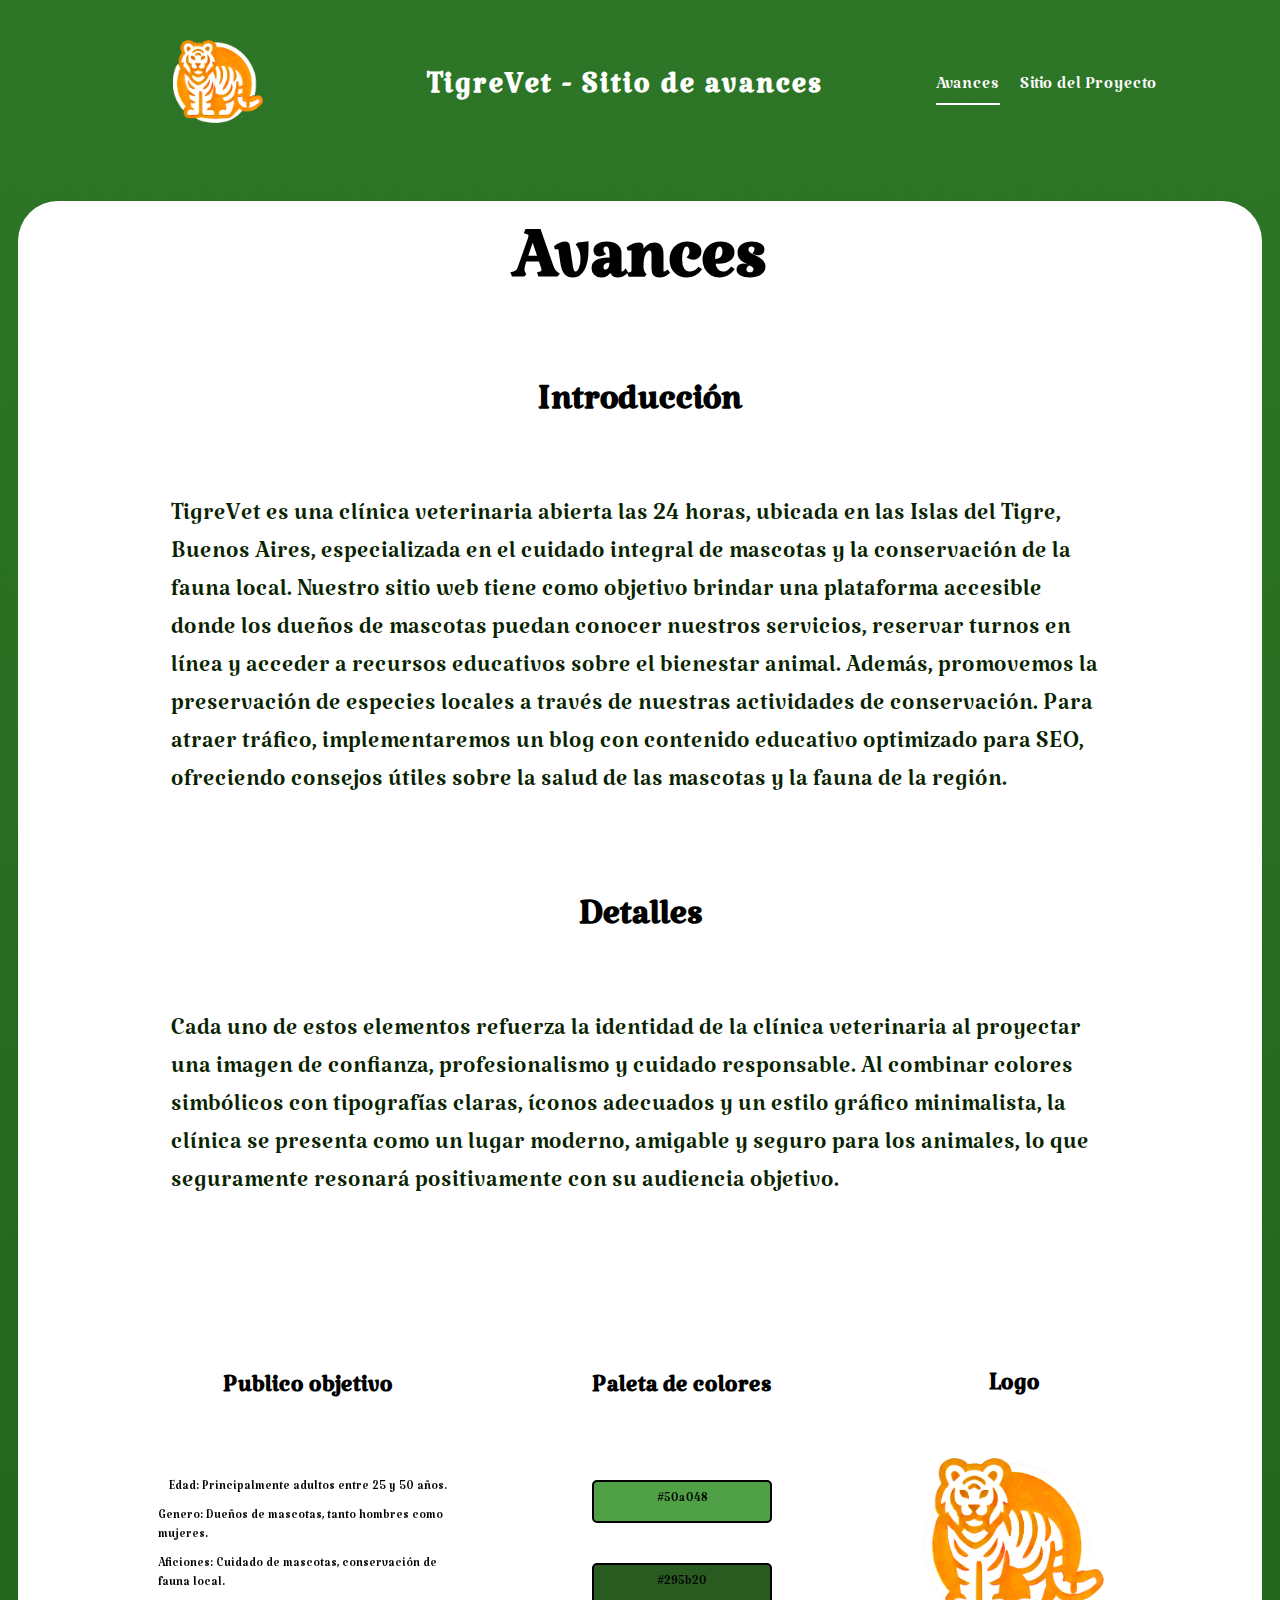
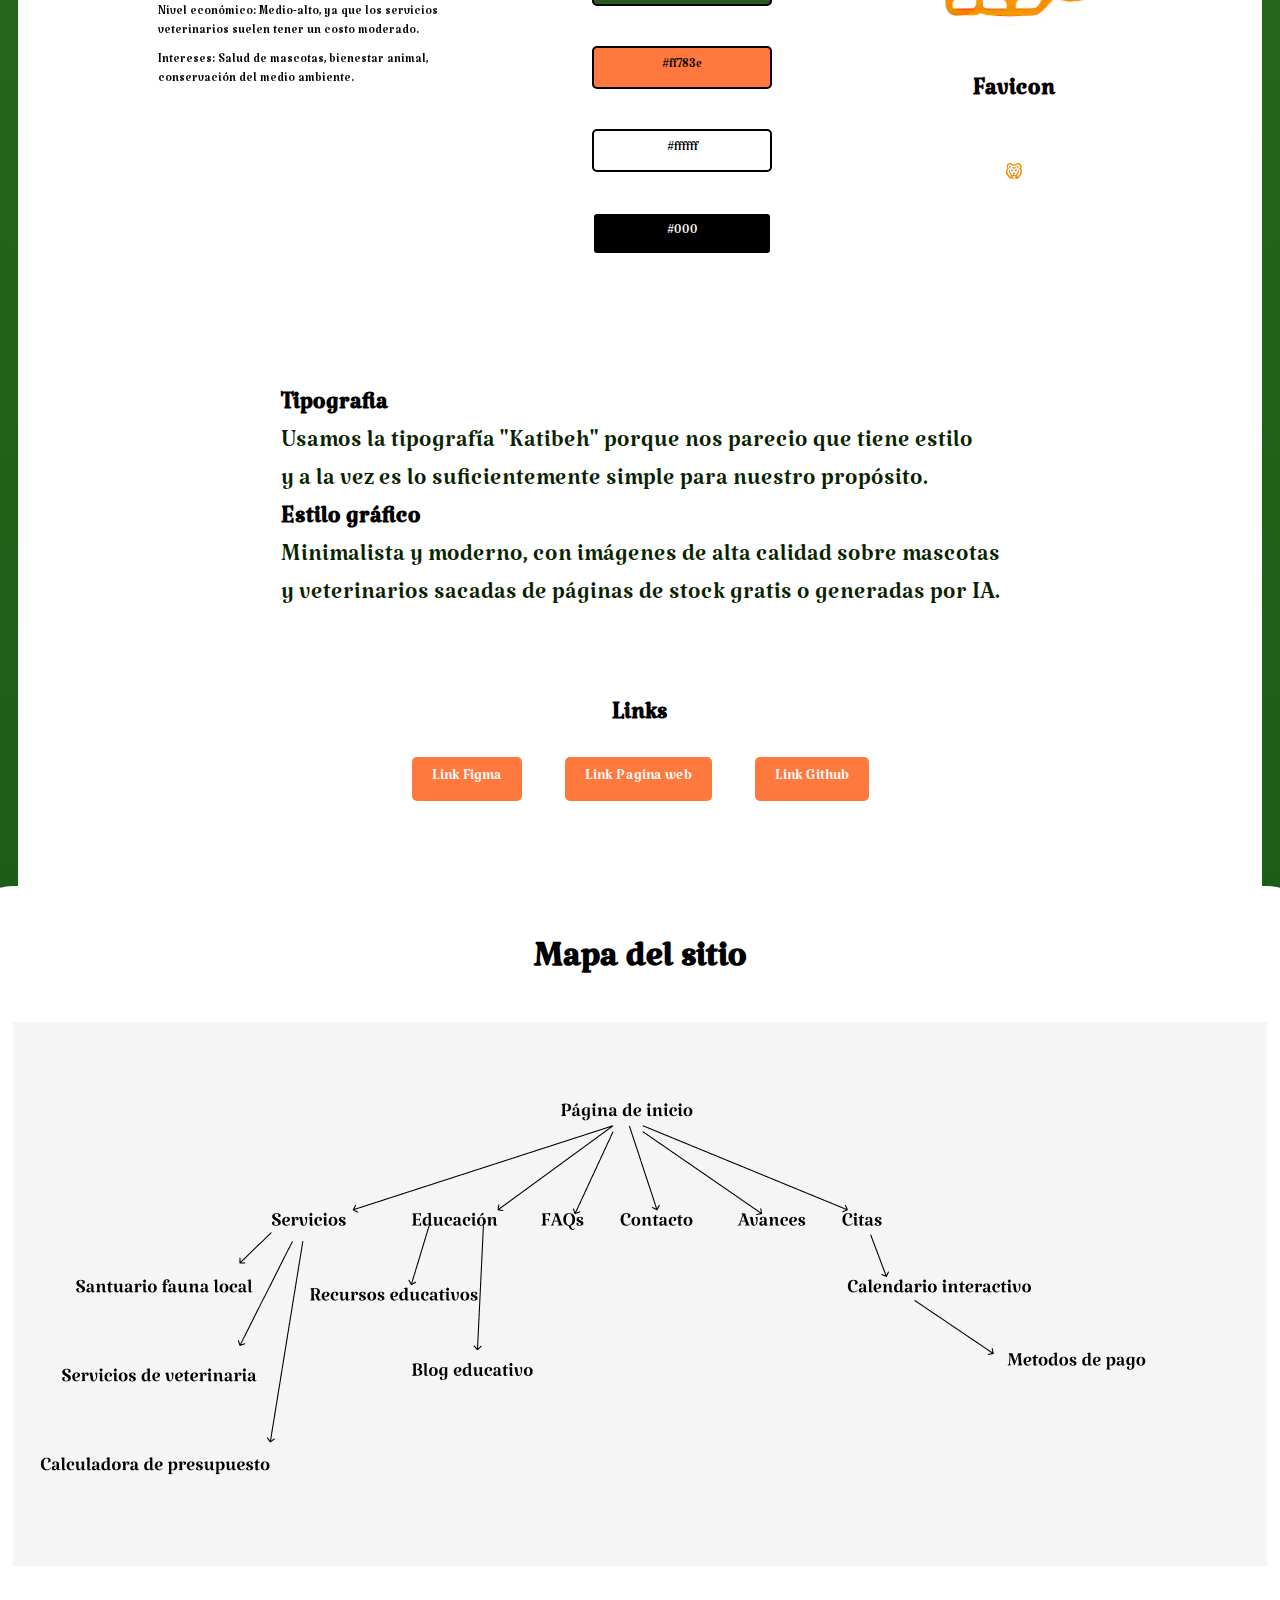
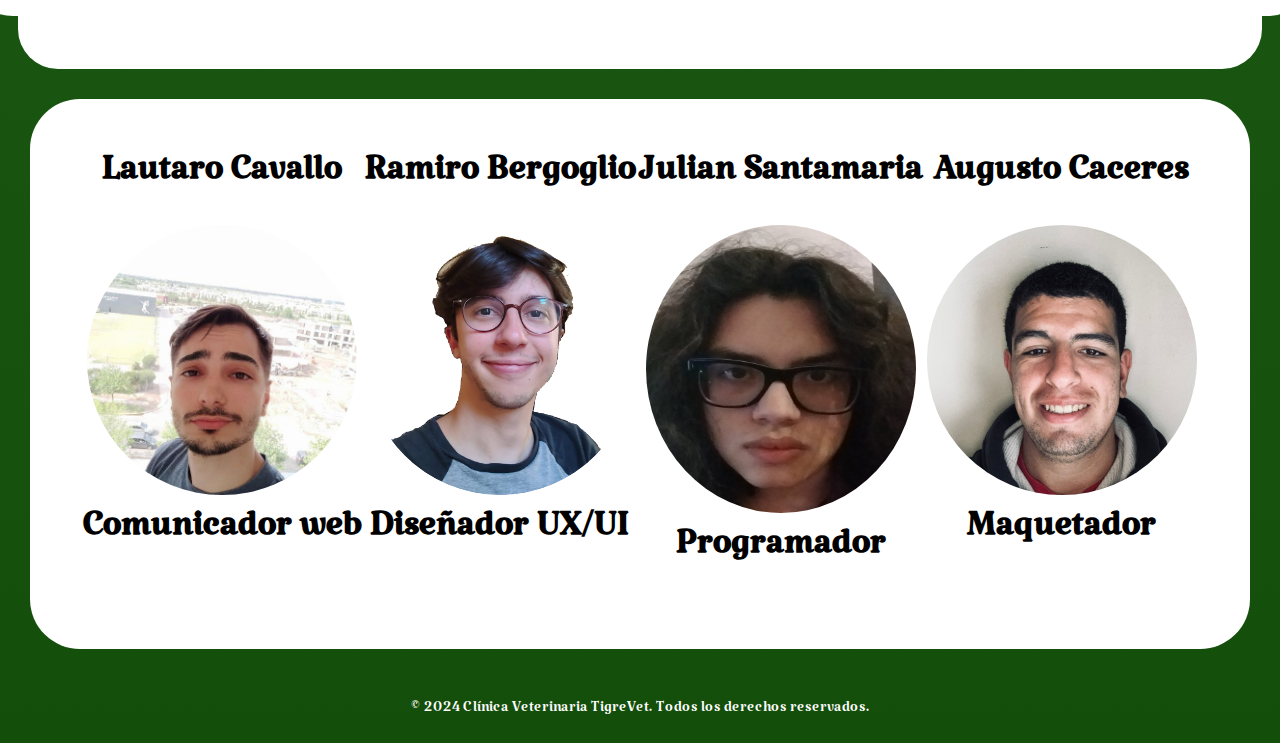
<file: index.html>
<!DOCTYPE html>
<html lang="es">

<head>
    <meta charset="UTF-8">
    <meta name="viewport" content="width=device-width, initial-scale=1.0">
    <title>Clínica Veterinaria TigreVet</title>
    <link rel="icon" type="image/x-icon" href="images/favicon.png">

    <link rel="stylesheet" href="css/styles.css">
    <link rel="stylesheet" href="css/avances.css">
</head>

<body>
    <header>
        <nav>
            <div class="Logo">
                <a href="index.html">
                    <img src="images/New Project (21) 1.png" alt="Logo TigreVet">
                </a>
            </div>

            <h3>TigreVet - Sitio de avances</h3>

            <input type="checkbox" id="menu-toggle" class="menu-toggle">
            <label for="menu-toggle" class="menu-icon">
                <img src="images/menu.png" alt="Menú">
            </label>
            <ul>
                <li><a class="underlined-link" href="index.html">Avances</a></li>
                <li><a href="sitio.html">Sitio del Proyecto</a></li>
            </ul>
        </nav>
    </header>



    <main>

        <section class="avances__container">
            <h1>Avances</h1>
            <h2>Introducción</h2>
            <div class="introduccion">
                <p>TigreVet es una clínica veterinaria abierta las 24 horas, ubicada en las Islas del Tigre,
                    Buenos Aires, especializada en el cuidado integral de mascotas y la conservación de la fauna local.
                    Nuestro sitio web tiene como objetivo brindar una plataforma accesible donde los dueños de mascotas
                    puedan conocer nuestros servicios, reservar turnos en línea y acceder a recursos educativos sobre el
                    bienestar animal. Además, promovemos la preservación de especies locales a través de nuestras
                    actividades de conservación. Para atraer tráfico, implementaremos un blog con contenido educativo
                    optimizado para SEO, ofreciendo consejos útiles sobre la salud de las mascotas y la fauna de la
                    región.</p>
            </div>
            <h2>Detalles</h2>
            <div class="details__description">
                <p>Cada uno de estos elementos refuerza la identidad de la clínica veterinaria al proyectar una imagen
                    de
                    confianza, profesionalismo y cuidado responsable. Al combinar colores simbólicos con tipografías
                    claras,
                    íconos
                    adecuados y un estilo gráfico minimalista, la clínica se presenta como un lugar moderno, amigable y
                    seguro para
                    los animales, lo que seguramente resonará positivamente con su audiencia objetivo.</p>
            </div>
            <div class="details__container">
                <div class="details__card">
                    <h3 class="detail__title">Publico objetivo</h3>

                    <div class="card">

                        <div class="face front">
                            <ul>
                                <li>Edad: Principalmente adultos entre 25 y 50 años.</li>
                                <li>Genero: Dueños de mascotas, tanto hombres como mujeres.</li>
                                <li>Aficiones: Cuidado de mascotas, conservación de fauna local.</li>
                                <li>Nivel económico: Medio-alto, ya que los servicios veterinarios suelen tener un costo
                                    moderado.</li>
                                <li>Intereses: Salud de mascotas, bienestar animal, conservación del medio ambiente.
                                </li>
                            </ul>
                        </div>
                        <div class="face back">
                            <p>El sitio web debe adaptarse a este público mediante un diseño amigable, fácil de navegar,
                                con
                                secciones
                                interactivas como citas en línea y una calculadora de presupuesto, permitiendo a los
                                usuarios interactuar
                                con los servicios de la clínica de manera eficiente.</p>
                        </div>
                    </div>

                </div>
                <div class="details__card">
                    <div class="detail__title">
                        <h3>Paleta de colores</h3>

                    </div>
                    <div class="Paletacolores">

                        <div id="color1">
                            #50a048
                        </div>
                        <div id="color2">
                            #295b20
                        </div>
                        <div id="color3">
                            #ff783e
                        </div>
                        <div id="color4">
                            #ffffff
                        </div>
                        <div id="color5">
                            #000
                        </div>
                    </div>
                </div>

                <div class="Logo">
                    <h3>Logo</h3>
                    <img class="logo" src="images/New Project (21) 1.png">
                    <h3>Favicon</h3>
                    <img src="images/favicon.png">
                </div>




            </div>

            <div class="detalles">



                <div class="details__card">
                    <div class="detail">
                        <h3>Tipografia</h3>
                        <p>Usamos la tipografía "Katibeh" porque nos parecio que tiene estilo <br>y a la vez es lo
                            suficientemente simple para nuestro propósito.</p>
                    </div>


                    <div class="detail">
                        <h3>Estilo gráfico</h3>
                        <p>Minimalista y moderno, con imágenes de alta calidad sobre mascotas <br> y veterinarios
                            sacadas de
                            páginas de stock gratis o generadas por IA.</p>
                    </div>
                </div>

                <div class="links">
                    <h3>Links</h3>
                    <a href="https://www.figma.com/proto/V44rQDFV88rJIag2AqDpPS/Untitled?node-id=1-2&node-type=canvas&t=LNLmFX82KIM6cZk5-0&scaling=scale-down&content-scaling=fixed&page-id=0%3A1"
                        class="boton-enlace" target="_blank">Link Figma</a>
                    <a href="https://julisantamaria.github.io/Actividad-Grupal-UVA-3/" class="boton-enlace"
                        target="_blank">Link Pagina web</a>
                    <a href="https://github.com/JuliSantamaria/Actividad-Grupal-UVA-3" class="boton-enlace"
                        target="_blank">Link Github</a>
                </div>

            </div>

            <div class="mid">

                <div class="Mapasitio">
                    <h2>Mapa del sitio</h2>
                    <img class="Mapasitio_img" src="images/mapadelsitio.PNG">

                </div>


            </div>

        </section>

        <section class="Integrantes">

            <div class="integrante1">
                <h2>Lautaro Cavallo</h2>
                <img src="images/lauty.jpg">
                <h2>Comunicador web</h2>
            </div>

            <div class="integrante1">
                <h2>Ramiro Bergoglio</h2>
                <img src="images/rami.png">
                <h2>Diseñador UX/UI</h2>
            </div>

            <div class="integrante1">
                <h2>Julian Santamaria</h2>
                <img id="Julian" src="images/IMG_20220915_001158567 (2).jpg">
                <h2>Programador</h2>
            </div>

            <div class="integrante1">
                <h2>Augusto Caceres</h2>
                <img src="images/mencho.jpeg">
                <h2>Maquetador</h2>
            </div>

        </section>
    </main>


    <footer>
        <p>© 2024 Clínica Veterinaria TigreVet. Todos los derechos reservados.</p>
    </footer>
</body>

</html>
</file>
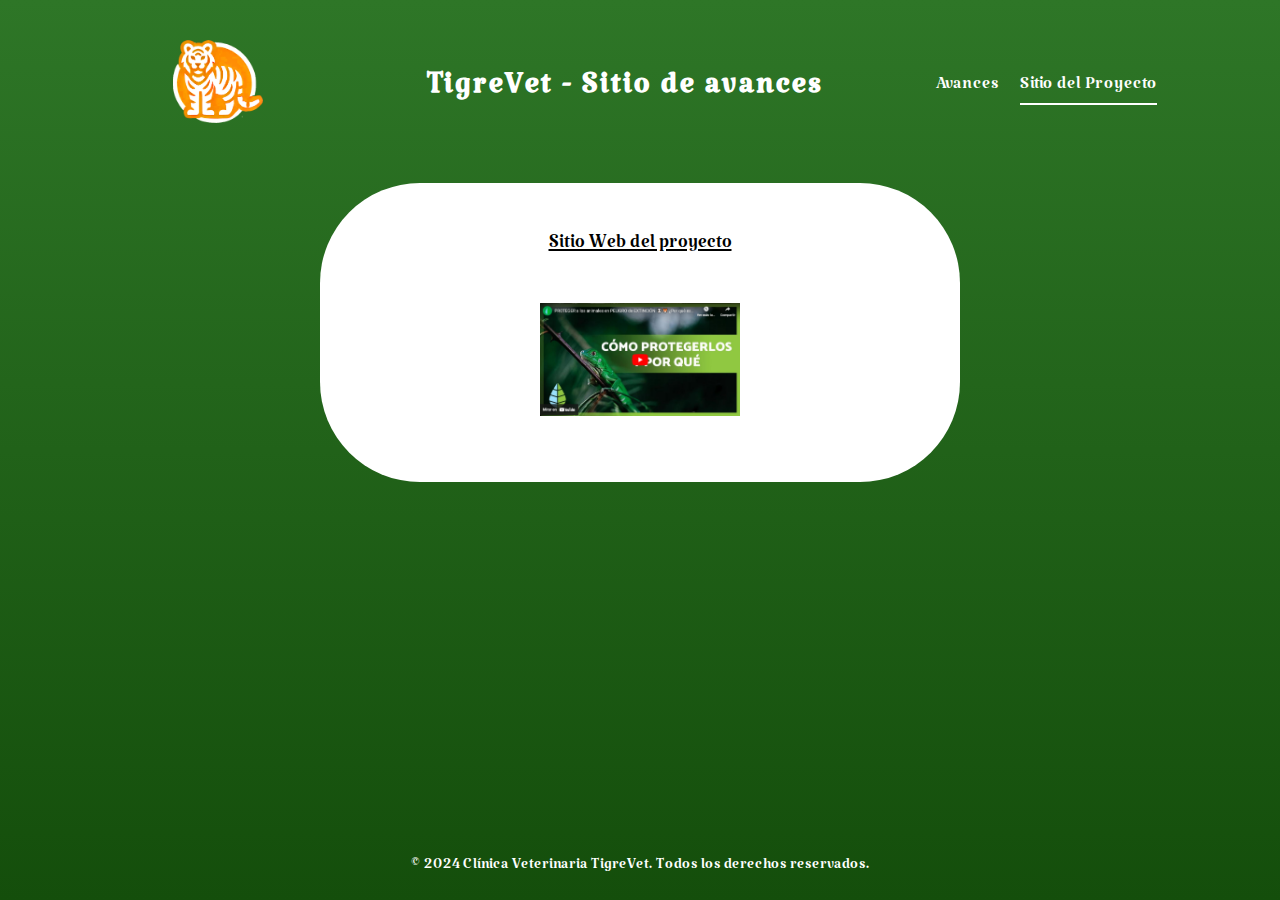
<file: sitio.html>
<!DOCTYPE html>
<html lang="es">

<head>
    <meta charset="UTF-8">
    <meta name="viewport" content="width=device-width, initial-scale=1.0">
    <title>Clínica Veterinaria TigreVet</title>
    <link rel="icon" type="image/x-icon" href="images/favicon.png">

    <link rel="stylesheet" href="css/styles.css">
    <link rel="stylesheet" href="css/avances.css">
    <link rel="stylesheet" href="css/sitio.css">
</head>

<body>
    <header>
        <nav>
            <div class="Logo">
                <a href="index.html">
                    <img src="images/New Project (21) 1.png" alt="Logo TigreVet">
                </a>
            </div>

            <h3>TigreVet - Sitio de avances</h3>

            <input type="checkbox" id="menu-toggle" class="menu-toggle">
            <label for="menu-toggle" class="menu-icon">
                <img src="images/menu.png" alt="Menú">
            </label>
            <ul>
                <li><a href="index.html">Avances</a></li>
                <li><a class="underlined-link" href="sitio.html">Sitio del Proyecto</a></li>
            </ul>
        </nav>
    </header>



    <main>

        <section class="avances_container">
            <a href="https://julisantamaria.github.io/Actividad-Grupal-UVA-3/" target="_self">Sitio Web del proyecto</a>
            <a href="https://www.youtube.com/watch?v=Zkel6cIbRuU" target="_blank">
                <img src="images/recurso1.png" alt="Video de YouTube" style="width: 200px; height: auto;">
            </a>

        </section>
    </main>


    <footer>
        <p>© 2024 Clínica Veterinaria TigreVet. Todos los derechos reservados.</p>
    </footer>
</body>

</html>
</file>
<file: css/styles.css>
@import url('https://fonts.googleapis.com/css2?family=Katibeh&family=Roboto:ital,wght@0,100;0,300;0,400;0,500;0,700;0,900;1,100;1,300;1,400;1,500;1,700;1,900&display=swap');

* {
  margin: 0;
  padding: 0;
  box-sizing: border-box;
}



p {
  color: #092300;
}

body {
  font-family: "Katibeh", serif;
  background: linear-gradient(to bottom, #2E7627, #144E0B);
  min-height: 100vh;
  margin: 0;
  display: flex;
  flex-direction: column;
}

header {

  padding: 10px;
}

.Logo a {
  display: flex;
  align-items: center;
  gap: 10px;
  text-decoration: none;
}

nav {
  display: flex;
  justify-content: space-evenly;
  align-items: center;
}

nav ul {
  list-style: none;
  display: flex;
  gap: 20px;
}

nav ul li {
  transition: border-color 0.6s ease;
  border-bottom: 2px solid transparent;
  padding-bottom: 3px;
}

nav ul li:hover {
  border-bottom: 2px solid;
  border-color: #ff783e;
  padding-bottom: 3px;
}

nav ul li a {
  text-decoration: none;
  color: #ffffff;
  font-size: 23px;
}

nav .Logo {
  display: flex;
  align-items: center;
  gap: 20px;

}

nav img {
  width: 10vh;

}

nav .button {
  text-decoration: none;
  color: white;
  background-color: #ff783e;
  padding: 10px;
  border-radius: 100px;
  height: 6vh;
  font-size: 20px;
  transition: background-color 0.3s ease;
}

nav .button:hover {
  background-color: #CA511D;
}

nav h3 {
  font-size: 40px;
  letter-spacing: 2px;
  color: #ffffff;

}

.underlined-link {
  border-bottom: 2px solid #fff;
  padding-bottom: 3px;
}

footer {
  margin-top: auto;
  color: white;
  padding: 20px 0;
  display: flex;
  justify-content: space-around;
}

footer p {
  color: #ffffff;
  font-size: 20px;
}

footer a {
  color: white;
  font-size: 20px;
}

footer img {
  width: 10vh;
  height: 4vh;
}

.menu-toggle {
  display: none;
}

.menu-icon {
  display: none;
  cursor: pointer;
  width: 30px;
}

nav ul {
  list-style: none;
  display: flex;
  gap: 20px;
}

@media (max-width: 768px) {
  nav {
    display: flex;
    align-items: center;
    justify-content: space-around;

  }

  nav h3 {
    font-size: 48px;
    font-weight: 400;
  }

  nav ul {
    display: none;
    flex-direction: column;
    position: absolute;
    top: 110px;
    width: 100%;
    background-color: #2E7627;
    text-align: center;

  }

  nav ul li a {
    font-size: 40px;
  }

  .menu-toggle:checked+.menu-icon+ul {
    display: flex;
  }

  nav ul li {
    padding: 10px 0 10px 0;
  }

  .menu-icon {
    display: block;
  }

  nav .menu-icon img {
    width: 62px;
    height: 62px;
  }

  nav .button {
    display: none;
  }

  footer {
    text-align: center;
  }

  footer p {
    display: none;
  }

  footer a {
    display: none;
  }
}
</file>
<file: css/avances.css>
.avances__container {
    background-color: #ffffff;
    padding: 2vh;
    margin: 2vh;
    display: flex;
    align-items: center;
    border-radius: 40px;
    min-height: 78vh;
    flex-direction: column;
}

h1 {
    font-size: 6rem;
    margin-bottom: 5vh;
}

h2 {
    font-size: 3rem;
    margin-bottom: 2vh;

}

h3 {
    font-size: 2rem;
}

.introduccion {
    font-size: 2rem;
    margin: 5vh 15vh 10vh 15vh;
}

.details__description {
    font-size: 2rem;
    margin: 5vh 15vh 10vh 15vh;
}

.detalles p {
    font-size: 2rem;
}

/* Tarjeta de publico objetivo */

.details__card {
    padding: 2em;
}


.card {
    position: relative;
    width: 300px;
    height: 350px;

}

.card .face {
    position: absolute;
    width: 100%;
    height: 100%;
    backface-visibility: hidden;
    border-radius: 10px;
    overflow: hidden;
    transition: .5s;
}

.card .front {
    transform: perspective(600px) rotateY(0deg);

}

.card .front ul {
    display: flex;
    flex-direction: column;
    justify-content: center;
    align-items: center;
    height: 100%;
    padding: 0;
    margin: 0;
    list-style-type: none;
}

.card .front ul li {
    margin: 5px 0;
}


.card .back {
    transform: perspective(600px) rotateY(180deg);
    background: rgb(3, 35, 54);
    padding: 68px;
    color: #f3f3f3;
    display: flex;
    flex-direction: column;
    justify-content: space-between;
    text-align: center;
    box-shadow: 0 5px 10px #000;

}

.card .back .link {
    border-top: solid 1px #f3f3f3;
    height: 50px;
    line-height: 50px;
}

.card .back .link a {
    color: #f3f3f3
}

.card .back h3 {
    font-size: 30px;
    margin-top: 20px;
    letter-spacing: 2px;
}

.card .back p {
    letter-spacing: 1px;
    color: white;
}

.card:hover .front {
    transform: perspective(600px) rotateY(180deg);

}


.card:hover .back {
    transform: perspective(600px) rotateY(360deg);

}

/* Fin Tarjeta */


/* Paletacolores */

.details__container {
    display: flex;
    gap: 0vh;
    margin: 5vh 15vh 0vh 15vh;
}



.Paletacolores {
    background-color: white;
    text-align: center;
    padding: 50px;
    border-radius: 50px;
    display: flex;
    flex-direction: column;
    justify-content: center;
    align-items: center;
}

.Paletacolores div {
    margin: 20px;
}

.Paletacolores #color1 {
    background-color: #50a048;
    padding: 10px;
    width: 20vh;
    border: solid 2px;
    border-radius: 5px;
}

.Paletacolores #color2 {
    background-color: #295b20;
    padding: 10px;
    width: 20vh;
    border: solid 2px;
    border-radius: 5px;
}

.Paletacolores #color3 {
    background-color: #ff783e;
    padding: 10px;
    width: 20vh;
    border: solid 2px;
    border-radius: 5px;
}

.Paletacolores #color4 {
    background-color: #fff;
    padding: 10px;
    width: 20vh;
    border: solid 2px;
    border-radius: 5px;
}

.Paletacolores #color5 {
    background-color: #000;
    padding: 10px;
    width: 20vh;
    color: white;
    border: solid 2px;
    border-radius: 5px;
}

.Mapasitio {
    background-color: white;
    text-align: left;
    margin: 15px 50px 35px 50px;
    padding: 50px;
    border-radius: 50px;
    display: flex;
    flex-direction: column;
    justify-content: center;
    align-items: center;
    gap: 10px;
}

.detail__text {
    text-align: center;
    padding: 50px;
    border-radius: 50px;
    display: flex;
    flex-direction: column;
    justify-content: center;
    align-items: center;
    height: 45vh;
    font-size: 2rem;
}

.detail__title {
    align-items: center;
    text-align: center;
}

.Logo {
    display: flex;
    flex-direction: column;
    padding: 30px 50px 50px 50px;
    align-items: center;
    gap: 50px;
    justify-content: flex-start;
}

.Logo .logo {
    width: 20vh;
}

.links {
    padding: 50px;
    text-align: center;
    gap: 20px;
}

.boton-enlace {
    display: inline-block;
    padding: 10px 20px;
    background-color: #ff783e;
    /* Color de fondo */
    color: white;
    /* Color de texto */
    text-align: center;
    text-decoration: none;
    /* Elimina el subrayado */
    border-radius: 5px;
    /* Bordes redondeados */
    font-size: 20px;
    transition: background-color 0.3s ease;
    margin: 20px;
}

.boton-enlace:hover {
    background-color: #45a049;
    /* Color al pasar el ratón */
}

.detalles {
    display: flex;
    align-items: center;
    justify-content: space-between;
    flex-direction: column;

}

.Integrantes {
    background-color: white;
    display: flex;
    padding: 50px;
    margin: 30px;
    justify-content: space-evenly;
    color: black;
    text-align: center;
    border-radius: 50px;
}

.Integrantes img {
    width: 30vh;
    border-radius: 100%;
}

.Integrantes #Julian {
    height: 32vh;
}

@media (max-width: 768px) {
    .details__container {
        display: flex;
        flex-direction: column;
        gap: 0vh;
        margin: 5vh 15vh 0vh 15vh;
    }

    .Mapasitio_img {
        width: 100%;
    }

    .Mapasitio {
        margin: 0;
        padding: 0;
    }

    .Integrantes {
        flex-direction: column;
    }

    .introduccion {
        font-size: 1.5rem;
        margin: 5vh 5vh 5vh 5vh;
    }

    .details__description {
        font-size: 1.5rem;
        margin: 5vh 5vh 5vh 5vh;
    }
}
</file>
<file: css/sitio.css>
.hero {
    background-color: #fff;
    
}

.avances_container {
    display: flex;
    flex-direction: column;
    align-items: center;
    background-color: #fff;
    width: 50%;
    margin: 0 auto;
    padding: 50px;
    border-radius: 100px;
    gap: 40px;
}


.avances_container h1{
    color: black;
    font-size: 50px;
}

.avances_container a{
    color: black;
    font-size: 25px;
}
</file>
